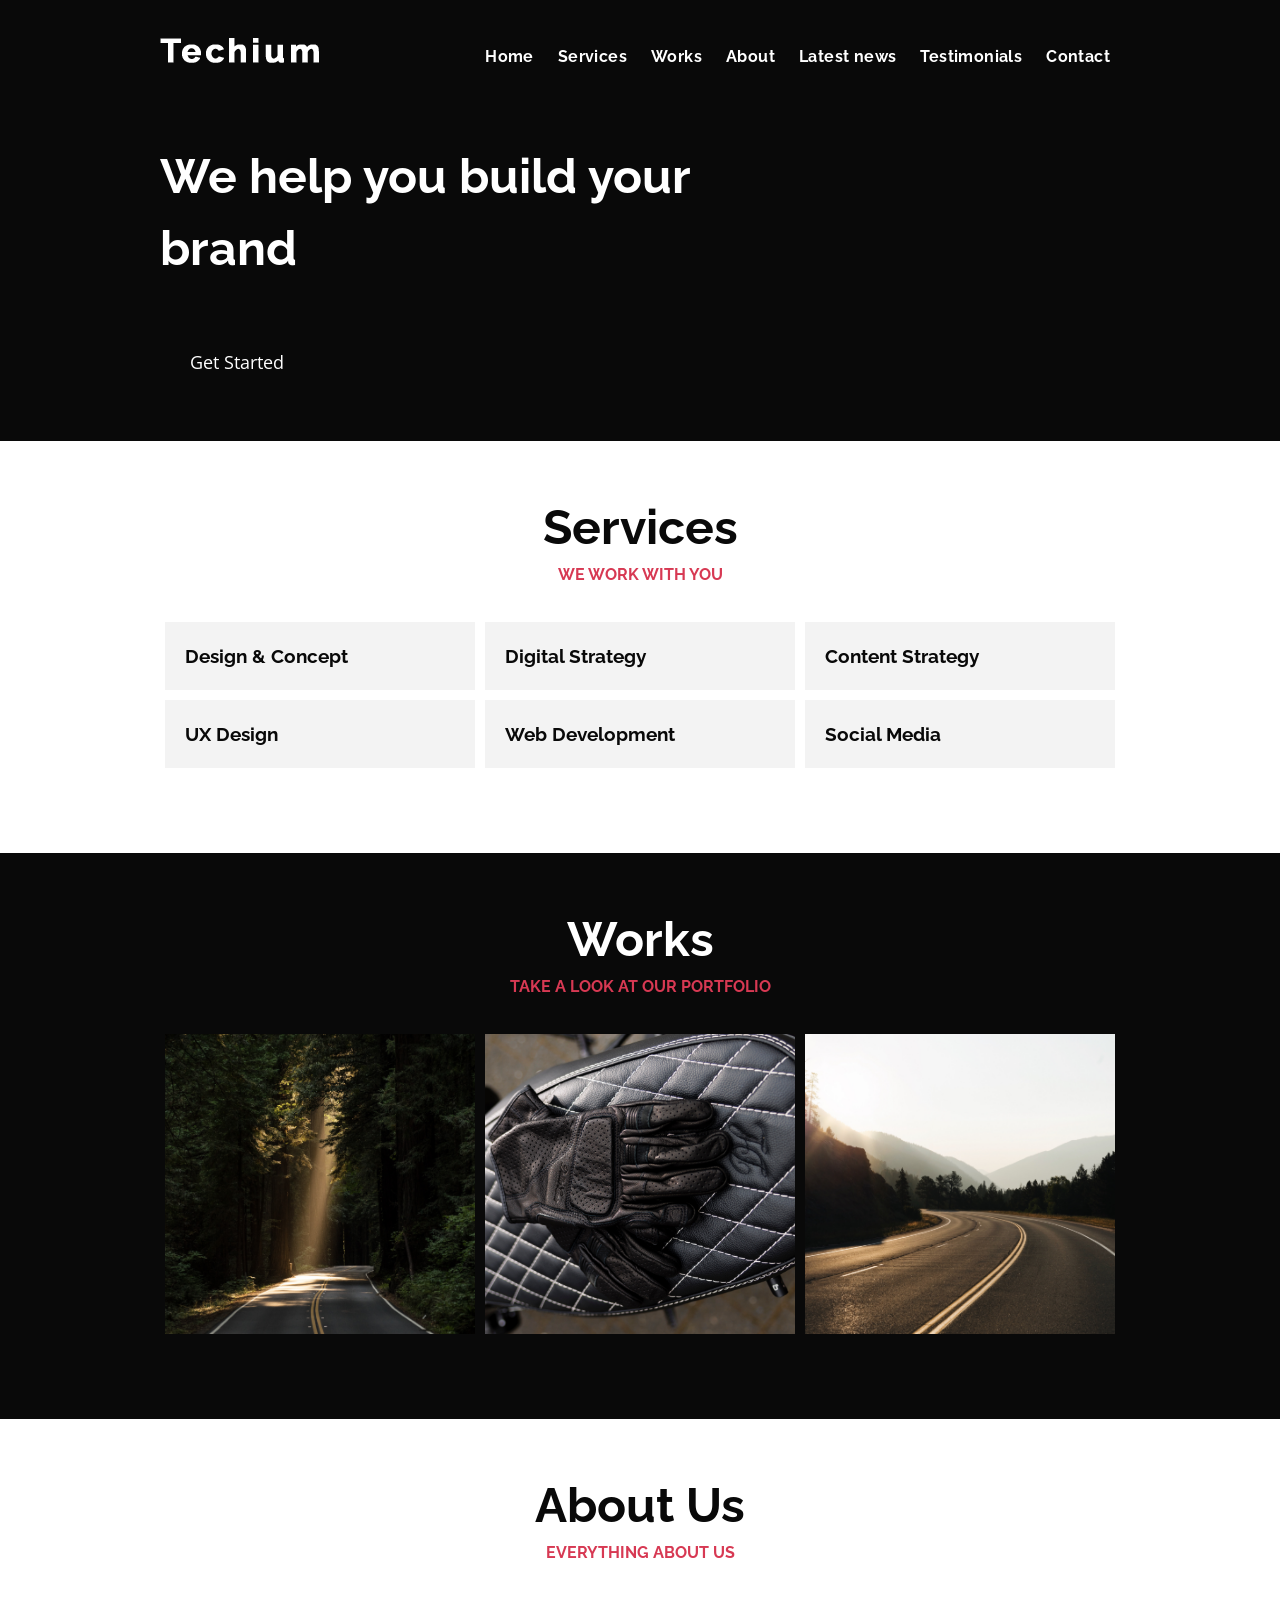
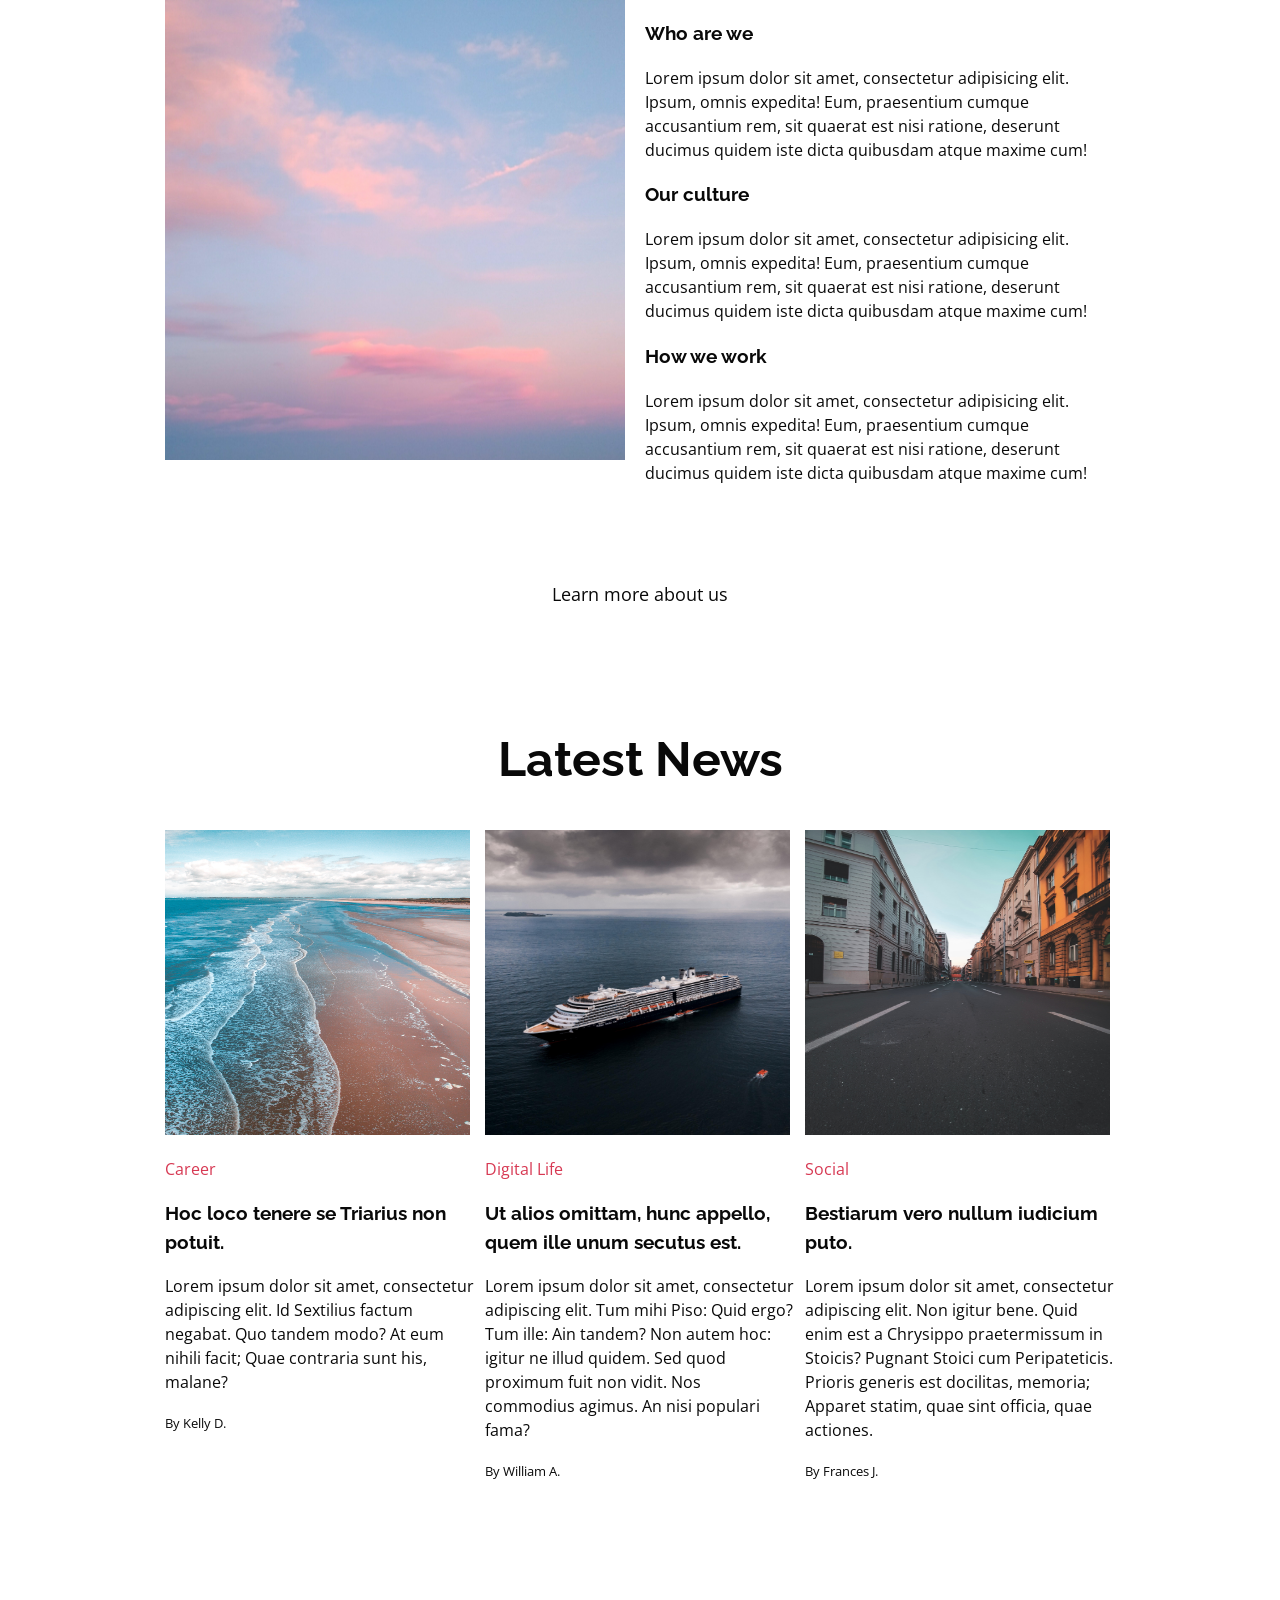
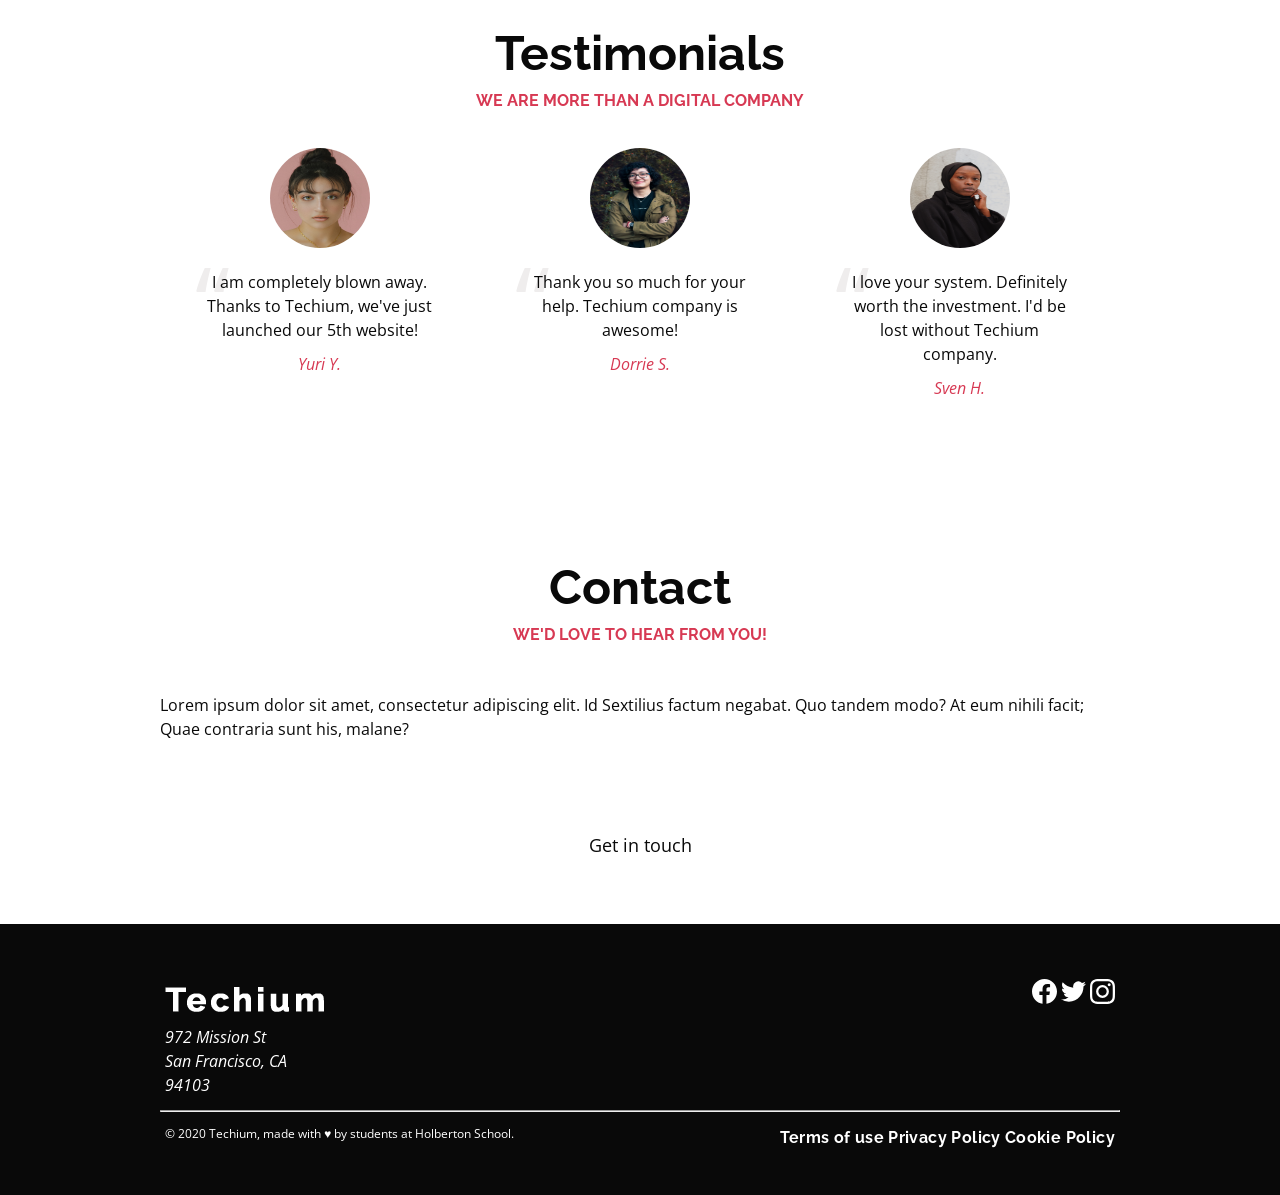
<file: CSS_advanced/index.html>
<!DOCTYPE html>
<html lang="en" dir="ltr">
  <head>
    <meta charset="utf-8" />
    <meta
      name="viewport"
      content="width=device-width, initial-scale=1, viewport-fit=cover"
    />
    <title>Homepage - Techium</title>
    <meta
      name="description"
      content="Description of the page less than 150 characters"
    />
    <link rel="icon" type="image/png" href="images/favicon.jpg" />
    <link
      href="https://fonts.googleapis.com/css?family=Open+Sans:400,700|Raleway:700&display=swap"
      rel="stylesheet"
    />
    <link rel="stylesheet" href="styles/32-style.css" />
  </head>
  <body>
    <!-- Header -->
    <header class="header" data-section-theme="dark">
      <div class="container">
        <div class="header-logo">
          <a href="#">
            <img
              src="images/logo-white.png"
              alt="Techium logo"
              width="160"
              height="40"
            />
          </a>
        </div>
        <nav class="navbar-menu">
          <ul class="nav">
            <li class="nav-item">
              <a href="#" class="nav-link">Home</a>
            </li>
            <li class="nav-item">
              <a href="#services" class="nav-link">Services</a>
            </li>
            <li class="nav-item">
              <a href="#works" class="nav-link">Works</a>
            </li>
            <li class="nav-item">
              <a href="#about" class="nav-link">About</a>
            </li>
            <li class="nav-item">
              <a href="#latest_news" class="nav-link">Latest news</a>
            </li>
            <li class="nav-item">
              <a href="#testimonials" class="nav-link">Testimonials</a>
            </li>
            <li class="nav-item">
              <a href="#contact" class="nav-link">Contact</a>
            </li>
          </ul>
        </nav>
      </div>
    </header>
    <!-- Main -->
    <main>
      <h1 class="visually-hidden">Homepage</h1>
      <!-- Hero section -->
      <section class="section-hero" data-section-theme="dark">
        <div class="container">
          <div class="section-body">
            <section class="section-inner">
              <h2 class="section-title">We help you build your brand</h2>
              <a href="#" class="button">Get Started</a>
            </section>
          </div>
        </div>
      </section>
      <!-- Services section -->
      <section id="services" class="section">
        <div class="container">
          <header class="section-header">
            <h2 class="section-title">Services</h2>
            <p class="section-tagline">We work with you</p>
          </header>
          <div class="section-body">
            <ul class="row">
              <li class="col-1-3">
                <div class="card-services">
                  <h3 class="card-title"><a href="#">Design & Concept</a></h3>
                </div>
              </li>
              <li class="col-1-3">
                <div class="card-services">
                  <h3 class="card-title"><a href="#">Digital Strategy</a></h3>
                </div>
              </li>
              <li class="col-1-3">
                <div class="card-services">
                  <h3 class="card-title"><a href="#">Content Strategy</a></h3>
                </div>
              </li>
            </ul>
            <ul class="row">
              <li class="col-1-3">
                <div class="card-services">
                  <h3 class="card-title"><a href="#">UX Design</a></h3>
                </div>
              </li>
              <li class="col-1-3">
                <div class="card-services">
                  <h3 class="card-title"><a href="#">Web Development</a></h3>
                </div>
              </li>
              <li class="col-1-3">
                <div class="card-services">
                  <h3 class="card-title"><a href="#">Social Media</a></h3>
                </div>
              </li>
            </ul>
          </div>
        </div>
      </section>
      <!-- Works section -->
      <section id="works" class="section" data-section-theme="dark">
        <div class="container">
          <header class="section-header">
            <h2 class="section-title">Works</h2>
            <p class="section-tagline">Take a look at our portfolio</p>
          </header>
          <div class="section-body">
            <ul class="row">
              <li class="col-1-3">
                <article class="card-work">
                  <div class="card-outer">
                    <div class="card-image">
                      <img src="images/pic-work-01.jpg" alt="" />
                    </div>
                    <div class="card-inner">
                      <h3 class="card-title">
                        <a href="#">Interior Design</a>
                      </h3>
                    </div>
                  </div>
                </article>
              </li>
              <li class="col-1-3">
                <article class="card-work">
                  <div class="card-outer">
                    <div class="card-image">
                      <img src="images/pic-work-02.jpg" alt="" />
                    </div>
                    <div class="card-inner">
                      <h3 class="card-title">
                        <a href="#">Web Development</a>
                      </h3>
                    </div>
                  </div>
                </article>
              </li>
              <li class="col-1-3">
                <article class="card-work">
                  <div class="card-outer">
                    <div class="card-image">
                      <img src="images/pic-work-03.jpg" alt="" />
                    </div>
                    <div class="card-inner">
                      <h3 class="card-title">
                        <a href="#">Personal Development</a>
                      </h3>
                    </div>
                  </div>
                </article>
              </li>
            </ul>
          </div>
        </div>
      </section>
      <!-- About Us section -->
      <section id="about" class="section">
        <div class="container">
          <header class="section-header">
            <h2 class="section-title">About Us</h2>
            <p class="section-tagline">Everything about us</p>
          </header>
          <div class="section-body">
            <div class="row">
              <div class="col-1-2">
                <img
                  src="images/pic-about-01.jpg"
                  alt=""
                  width="460"
                  height="460"
                />
              </div>
              <div class="col-1-2">
                <h3>Who are we</h3>
                <p>
                  Lorem ipsum dolor sit amet, consectetur adipisicing elit.
                  Ipsum, omnis expedita! Eum, praesentium cumque accusantium
                  rem, sit quaerat est nisi ratione, deserunt ducimus quidem
                  iste dicta quibusdam atque maxime cum!
                </p>
                <h3>Our culture</h3>
                <p>
                  Lorem ipsum dolor sit amet, consectetur adipisicing elit.
                  Ipsum, omnis expedita! Eum, praesentium cumque accusantium
                  rem, sit quaerat est nisi ratione, deserunt ducimus quidem
                  iste dicta quibusdam atque maxime cum!
                </p>
                <h3>How we work</h3>
                <p>
                  Lorem ipsum dolor sit amet, consectetur adipisicing elit.
                  Ipsum, omnis expedita! Eum, praesentium cumque accusantium
                  rem, sit quaerat est nisi ratione, deserunt ducimus quidem
                  iste dicta quibusdam atque maxime cum!
                </p>
              </div>
            </div>
          </div>
          <div class="section-footer">
            <a href="#" class="button">Learn more about us</a>
          </div>
        </div>
      </section>
      <!-- Latest news section -->
      <section id="latest_news" class="section">
        <div class="container">
          <header class="section-header">
            <h2 class="section-title">Latest News</h2>
          </header>
          <div class="section-body">
            <ul class="row">
              <li class="col-1-3">
                <article class="card-blog">
                  <div>
                    <img
                      src="images/pic-article-01.jpg"
                      alt=""
                      width="305"
                      height="305"
                    />
                  </div>
                  <p class="card-category">Career</p>
                  <h3>
                    <a href="#">Hoc loco tenere se Triarius non potuit.</a>
                  </h3>
                  <p>
                    Lorem ipsum dolor sit amet, consectetur adipiscing elit. Id
                    Sextilius factum negabat. Quo tandem modo? At eum nihili
                    facit; Quae contraria sunt his, malane?
                  </p>
                  <small>By Kelly D.</small>
                </article>
              </li>
              <li class="col-1-3">
                <article class="card-blog">
                  <div>
                    <img
                      src="images/pic-article-02.jpg"
                      alt=""
                      width="305"
                      height="305"
                    />
                  </div>
                  <p class="card-category">Digital Life</p>
                  <h3>
                    <a href="#"
                      >Ut alios omittam, hunc appello, quem ille unum secutus
                      est.</a
                    >
                  </h3>
                  <p>
                    Lorem ipsum dolor sit amet, consectetur adipiscing elit. Tum
                    mihi Piso: Quid ergo? Tum ille: Ain tandem? Non autem hoc:
                    igitur ne illud quidem. Sed quod proximum fuit non vidit.
                    Nos commodius agimus. An nisi populari fama?
                  </p>
                  <small>By William A.</small>
                </article>
              </li>
              <li class="col-1-3">
                <article class="card-blog">
                  <div>
                    <img
                      src="images/pic-article-03.jpg"
                      alt=""
                      width="305"
                      height="305"
                    />
                  </div>
                  <p class="card-category">Social</p>
                  <h3><a href="#">Bestiarum vero nullum iudicium puto.</a></h3>
                  <p>
                    Lorem ipsum dolor sit amet, consectetur adipiscing elit. Non
                    igitur bene. Quid enim est a Chrysippo praetermissum in
                    Stoicis? Pugnant Stoici cum Peripateticis. Prioris generis
                    est docilitas, memoria; Apparet statim, quae sint officia,
                    quae actiones.
                  </p>
                  <small>By Frances J.</small>
                </article>
              </li>
            </ul>
          </div>
        </div>
      </section>
      <!-- Testimonials section -->
      <section id="testimonials" class="section">
        <div class="container">
          <header class="section-header">
            <h2 class="section-title">Testimonials</h2>
            <p class="section-tagline">We are more than a digital company</p>
          </header>
          <div class="section-body">
            <ul class="row">
              <li class="col-1-3">
                <article class="card-testimonial">
                  <img
                    src="images/pic-person-01.jpg"
                    alt="Yuri Y. avatar"
                    width="100"
                    height="100"
                    class="card-avatar"
                  />
                  <blockquote class="card-quote">
                    <p>
                      I am completely blown away. Thanks to Techium, we've just
                      launched our 5th website!
                      <cite>Yuri Y.</cite>
                    </p>
                  </blockquote>
                </article>
              </li>
              <li class="col-1-3">
                <article class="card-testimonial">
                  <img
                    src="images/pic-person-02.jpg"
                    alt="Dorrie S. avatar"
                    width="100"
                    height="100"
                    class="card-avatar"
                  />
                  <blockquote class="card-quote">
                    <p>
                      Thank you so much for your help. Techium company is
                      awesome!
                      <cite>Dorrie S.</cite>
                    </p>
                  </blockquote>
                </article>
              </li>
              <li class="col-1-3">
                <article class="card-testimonial">
                  <img
                    src="images/pic-person-03.jpg"
                    alt="Sven H. avatar"
                    width="100"
                    height="100"
                    class="card-avatar"
                  />
                  <blockquote class="card-quote">
                    <p>
                      I love your system. Definitely worth the investment. I'd
                      be lost without Techium company.
                      <cite>Sven H.</cite>
                    </p>
                  </blockquote>
                </article>
              </li>
            </ul>
          </div>
        </div>
      </section>
      <!-- Contact section -->
      <section id="contact" class="section">
        <div class="container">
          <header class="section-header">
            <h2 class="section-title">Contact</h2>
            <p class="section-tagline">We'd love to hear from you!</p>
          </header>
          <div class="section-body">
            <p>
              Lorem ipsum dolor sit amet, consectetur adipiscing elit. Id
              Sextilius factum negabat. Quo tandem modo? At eum nihili facit;
              Quae contraria sunt his, malane?
            </p>
          </div>
          <div class="section-footer">
            <a href="#" class="button">Get in touch</a>
          </div>
        </div>
      </section>
    </main>
    <!-- Footer -->
    <footer class="footer" data-section-theme="dark">
      <div class="container">
        <div class="row">
          <div class="col-1-2">
            <img
              src="images/logo-white.png"
              alt="Techium logo"
              width="160"
              height="40"
            />
            <address class="footer-address">
              972 Mission St<br />
              San Francisco, CA<br />
              94103
            </address>
          </div>
          <div class="col-1-2">
            <ul class="social nav">
              <li class="social-item nav-item">
                <a
                  href="https://www.facebook.com/HolbertonSchool/"
                  class="social-link"
                >
                  <svg
                    viewbox="0 0 24 24"
                    xmlns="http://www.w3.org/2000/svg"
                    width="25"
                    height="25"
                  >
                    <title>Facebook icon</title>
                    <path
                      d="M23.998 12c0-6.628-5.372-12-11.999-12C5.372 0 0 5.372 0 12c0 5.988 4.388 10.952 10.124 11.852v-8.384H7.078v-3.469h3.046V9.356c0-3.008 1.792-4.669 4.532-4.669 1.313 0 2.686.234 2.686.234v2.953H15.83c-1.49 0-1.955.925-1.955 1.874V12h3.328l-.532 3.469h-2.796v8.384c5.736-.9 10.124-5.864 10.124-11.853z"
                    />
                  </svg>
                </a>
              </li>
              <li class="social-item nav-item">
                <a
                  href="https://twitter.com/holbertonschool"
                  class="social-link"
                >
                  <svg
                    viewbox="0 0 24 24"
                    xmlns="http://www.w3.org/2000/svg"
                    width="25"
                    height="25"
                  >
                    <title>Twitter icon</title>
                    <path
                      d="M23.954 4.569a10 10 0 0 1-2.825.775 4.958 4.958 0 0 0 2.163-2.723c-.951.555-2.005.959-3.127 1.184a4.92 4.92 0 0 0-8.384 4.482C7.691 8.094 4.066 6.13 1.64 3.161a4.822 4.822 0 0 0-.666 2.475c0 1.71.87 3.213 2.188 4.096a4.904 4.904 0 0 1-2.228-.616v.061a4.923 4.923 0 0 0 3.946 4.827 4.996 4.996 0 0 1-2.212.085 4.937 4.937 0 0 0 4.604 3.417 9.868 9.868 0 0 1-6.102 2.105c-.39 0-.779-.023-1.17-.067a13.995 13.995 0 0 0 7.557 2.209c9.054 0 13.999-7.496 13.999-13.986 0-.209 0-.42-.015-.63a9.936 9.936 0 0 0 2.46-2.548l-.047-.02z"
                    />
                  </svg>
                </a>
              </li>
              <li class="social-item nav-item">
                <a
                  href="https://www.instagram.com/holbertonschool/"
                  class="social-link"
                >
                  <svg
                    viewbox="0 0 24 24"
                    xmlns="http://www.w3.org/2000/svg"
                    width="25"
                    height="25"
                  >
                    <title>Instagram icon</title>
                    <path
                      d="M12 0C8.74 0 8.333.015 7.053.072 5.775.132 4.905.333 4.14.63c-.789.306-1.459.717-2.126 1.384S.935 3.35.63 4.14C.333 4.905.131 5.775.072 7.053.012 8.333 0 8.74 0 12s.015 3.667.072 4.947c.06 1.277.261 2.148.558 2.913a5.885 5.885 0 0 0 1.384 2.126A5.868 5.868 0 0 0 4.14 23.37c.766.296 1.636.499 2.913.558C8.333 23.988 8.74 24 12 24s3.667-.015 4.947-.072c1.277-.06 2.148-.262 2.913-.558a5.898 5.898 0 0 0 2.126-1.384 5.86 5.86 0 0 0 1.384-2.126c.296-.765.499-1.636.558-2.913.06-1.28.072-1.687.072-4.947s-.015-3.667-.072-4.947c-.06-1.277-.262-2.149-.558-2.913a5.89 5.89 0 0 0-1.384-2.126A5.847 5.847 0 0 0 19.86.63c-.765-.297-1.636-.499-2.913-.558C15.667.012 15.26 0 12 0zm0 2.16c3.203 0 3.585.016 4.85.071 1.17.055 1.805.249 2.227.415.562.217.96.477 1.382.896.419.42.679.819.896 1.381.164.422.36 1.057.413 2.227.057 1.266.07 1.646.07 4.85s-.015 3.585-.074 4.85c-.061 1.17-.256 1.805-.421 2.227a3.81 3.81 0 0 1-.899 1.382 3.744 3.744 0 0 1-1.38.896c-.42.164-1.065.36-2.235.413-1.274.057-1.649.07-4.859.07-3.211 0-3.586-.015-4.859-.074-1.171-.061-1.816-.256-2.236-.421a3.716 3.716 0 0 1-1.379-.899 3.644 3.644 0 0 1-.9-1.38c-.165-.42-.359-1.065-.42-2.235-.045-1.26-.061-1.649-.061-4.844 0-3.196.016-3.586.061-4.861.061-1.17.255-1.814.42-2.234.21-.57.479-.96.9-1.381.419-.419.81-.689 1.379-.898.42-.166 1.051-.361 2.221-.421 1.275-.045 1.65-.06 4.859-.06l.045.03zm0 3.678a6.162 6.162 0 1 0 0 12.324 6.162 6.162 0 1 0 0-12.324zM12 16c-2.21 0-4-1.79-4-4s1.79-4 4-4 4 1.79 4 4-1.79 4-4 4zm7.846-10.405a1.441 1.441 0 0 1-2.88 0 1.44 1.44 0 0 1 2.88 0z"
                    />
                  </svg>
                </a>
              </li>
            </ul>
          </div>
        </div>
        <hr />
        <div class="row">
          <div class="col-1-2">
            <p class="footer-copyright">
              © 2020 Techium, made with ♥ by students at Holberton School.
            </p>
          </div>
          <div class="col-1-2">
            <ul class="footer-nav nav">
              <li class="footer-nav-item nav-item">
                <a href="#" class="footer-nav-link">Terms of use</a>
              </li>
              <li class="footer-nav-item nav-item">
                <a href="#" class="footer-nav-link">Privacy Policy</a>
              </li>
              <li class="footer-nav-item nav-item">
                <a href="#" class="footer-nav-link">Cookie Policy</a>
              </li>
            </ul>
          </div>
        </div>
      </div>
    </footer>
  </body>
</html>
</file>
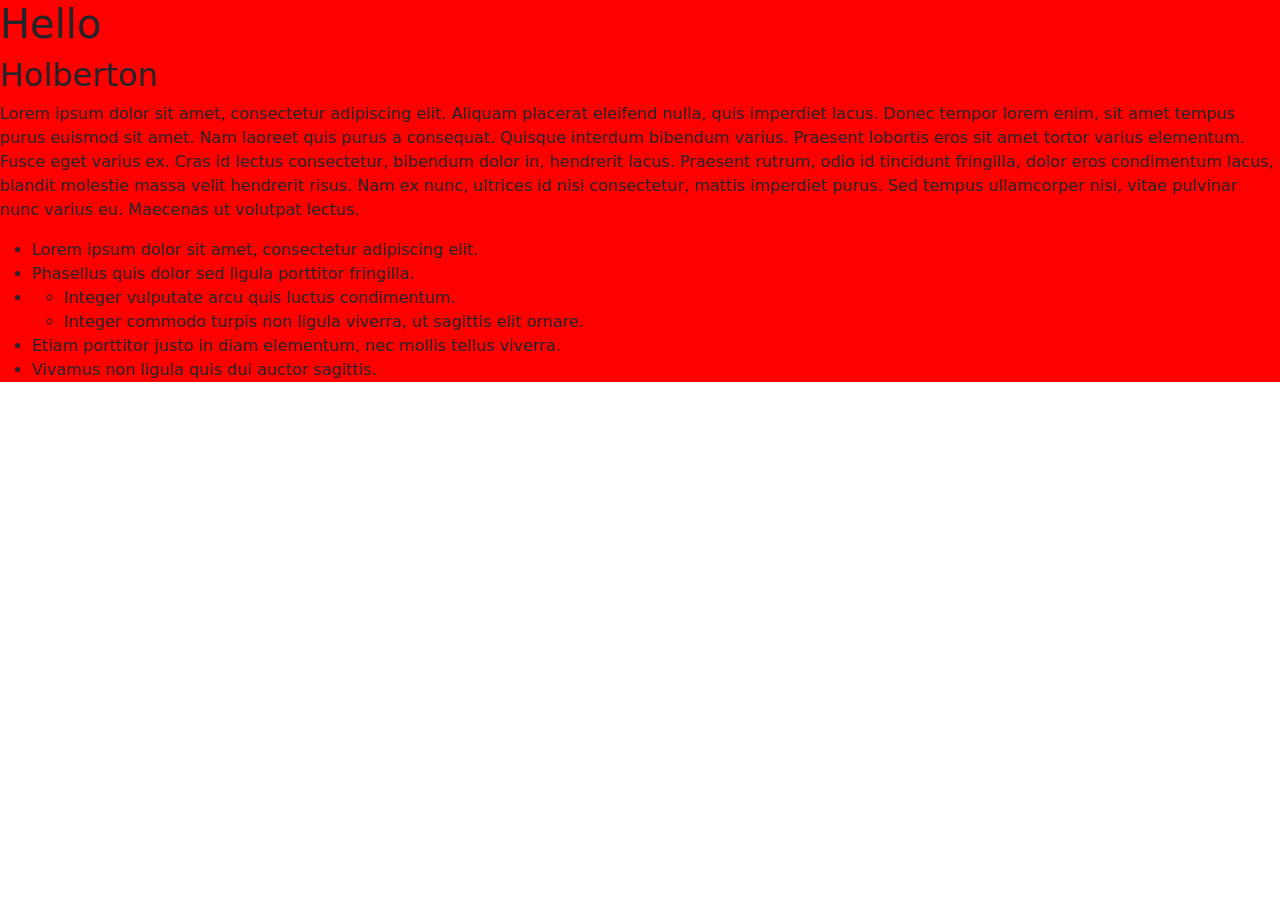
<file: Bootstrap/0-index.html>
<!DOCTYPE html>
<html lang="en" dir="ltr">
  <head>
    <meta charset="utf-8" />
    <meta
      name="viewport"
      content="width=device-width, initial-scale=1, viewport-fit=cover"
    />
    <link
      href="https://cdn.jsdelivr.net/npm/bootstrap@5.3.2/dist/css/bootstrap.min.css"
      rel="stylesheet"
      integrity="sha384-T3c6CoIi6uLrA9TneNEoa7RxnatzjcDSCmG1MXxSR1GAsXEV/Dwwykc2MPK8M2HN"
      crossorigin="anonymous"
    />

    <title>Holberton - Web Stack - Bootstrap</title>
    <meta
      name="description"
      content="Bootstrap is a free and open-source CSS framework"
    />

    <style>
      .my-container {
        background-color: #ff0000;
      }
    </style>
  </head>
  <body>
    <div class="my-container">
      <h1>Hello</h1>
      <h2>Holberton</h2>
      <p>
        Lorem ipsum dolor sit amet, consectetur adipiscing elit. Aliquam
        placerat eleifend nulla, quis imperdiet lacus. Donec tempor lorem enim,
        sit amet tempus purus euismod sit amet. Nam laoreet quis purus a
        consequat. Quisque interdum bibendum varius. Praesent lobortis eros sit
        amet tortor varius elementum. Fusce eget varius ex. Cras id lectus
        consectetur, bibendum dolor in, hendrerit lacus. Praesent rutrum, odio
        id tincidunt fringilla, dolor eros condimentum lacus, blandit molestie
        massa velit hendrerit risus. Nam ex nunc, ultrices id nisi consectetur,
        mattis imperdiet purus. Sed tempus ullamcorper nisi, vitae pulvinar nunc
        varius eu. Maecenas ut volutpat lectus.
      </p>
      <ul>
        <li>Lorem ipsum dolor sit amet, consectetur adipiscing elit.</li>
        <li>Phasellus quis dolor sed ligula porttitor fringilla.</li>
        <li>
          <ul>
            <li>Integer vulputate arcu quis luctus condimentum.</li>
            <li>
              Integer commodo turpis non ligula viverra, ut sagittis elit
              ornare.
            </li>
          </ul>
        </li>
        <li>
          Etiam porttitor justo in diam elementum, nec mollis tellus viverra.
        </li>
        <li>Vivamus non ligula quis dui auctor sagittis.</li>
      </ul>
    </div>
  </body>
</html>
</file>
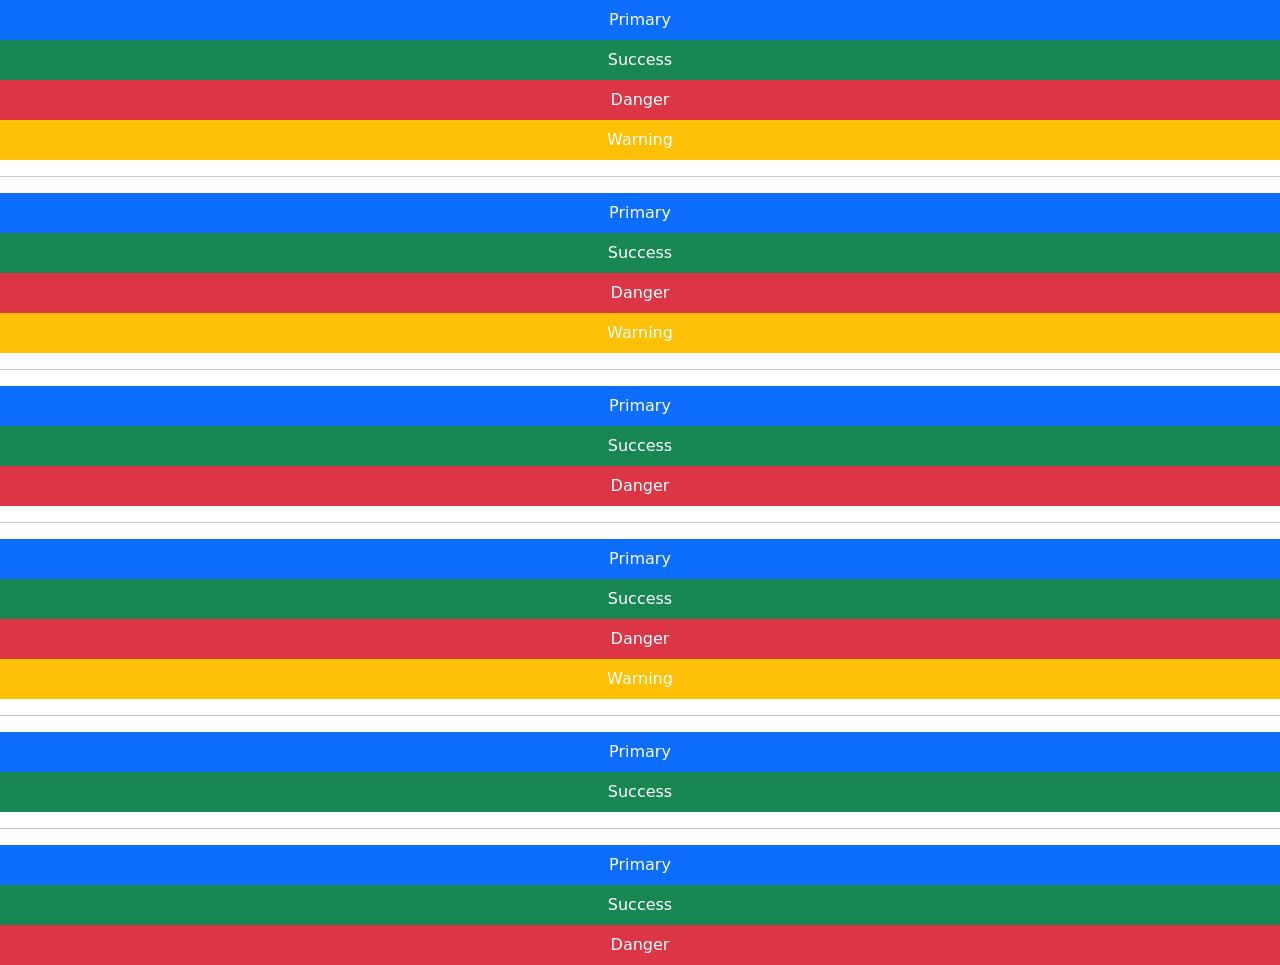
<file: Bootstrap/1-index.html>
<!DOCTYPE html>
<html lang="en" dir="ltr">
  <head>
    <meta charset="utf-8" />
    <meta
      name="viewport"
      content="width=device-width, initial-scale=1, viewport-fit=cover"
    />
    <title>Holberton - Web Stack - Bootstrap</title>
    <meta
      name="description"
      content="Bootstrap is a free and open-source CSS framework"
    />

    <link
      href="https://cdn.jsdelivr.net/npm/bootstrap@5.3.2/dist/css/bootstrap.min.css"
      rel="stylesheet"
      integrity="sha384-T3c6CoIi6uLrA9TneNEoa7RxnatzjcDSCmG1MXxSR1GAsXEV/Dwwykc2MPK8M2HN"
      crossorigin="anonymous"
    />
  </head>
  <body>
    <div class="text-center text-white">
      <div class="p-2 bg-primary">Primary</div>
      <div class="p-2 bg-success">Success</div>
      <div class="p-2 bg-danger">Danger</div>
      <div class="p-2 bg-warning">Warning</div>
    </div>

    <hr />

    <div class="text-center text-white">
      <div class="p-2 bg-primary">Primary</div>
      <div class="p-2 bg-success">Success</div>
      <div class="p-2 bg-danger">Danger</div>
      <div class="p-2 bg-warning">Warning</div>
    </div>

    <hr />

    <div class="text-center text-white">
      <div class="p-2 bg-primary">Primary</div>
      <div class="p-2 bg-success">Success</div>
      <div class="p-2 bg-danger">Danger</div>
    </div>

    <hr />

    <div class="text-center text-white">
      <div class="p-2 bg-primary">Primary</div>
      <div class="p-2 bg-success">Success</div>
      <div class="p-2 bg-danger">Danger</div>
      <div class="p-2 bg-warning">Warning</div>
    </div>

    <hr />

    <div class="text-center text-white">
      <div class="p-2 bg-primary">Primary</div>
      <div class="p-2 bg-success">Success</div>
    </div>

    <hr />

    <div class="text-center text-white">
      <div class="p-2 bg-primary">Primary</div>
      <div class="p-2 bg-success">Success</div>
      <div class="p-2 bg-danger">Danger</div>
    </div>
  </body>
</html>
</file>
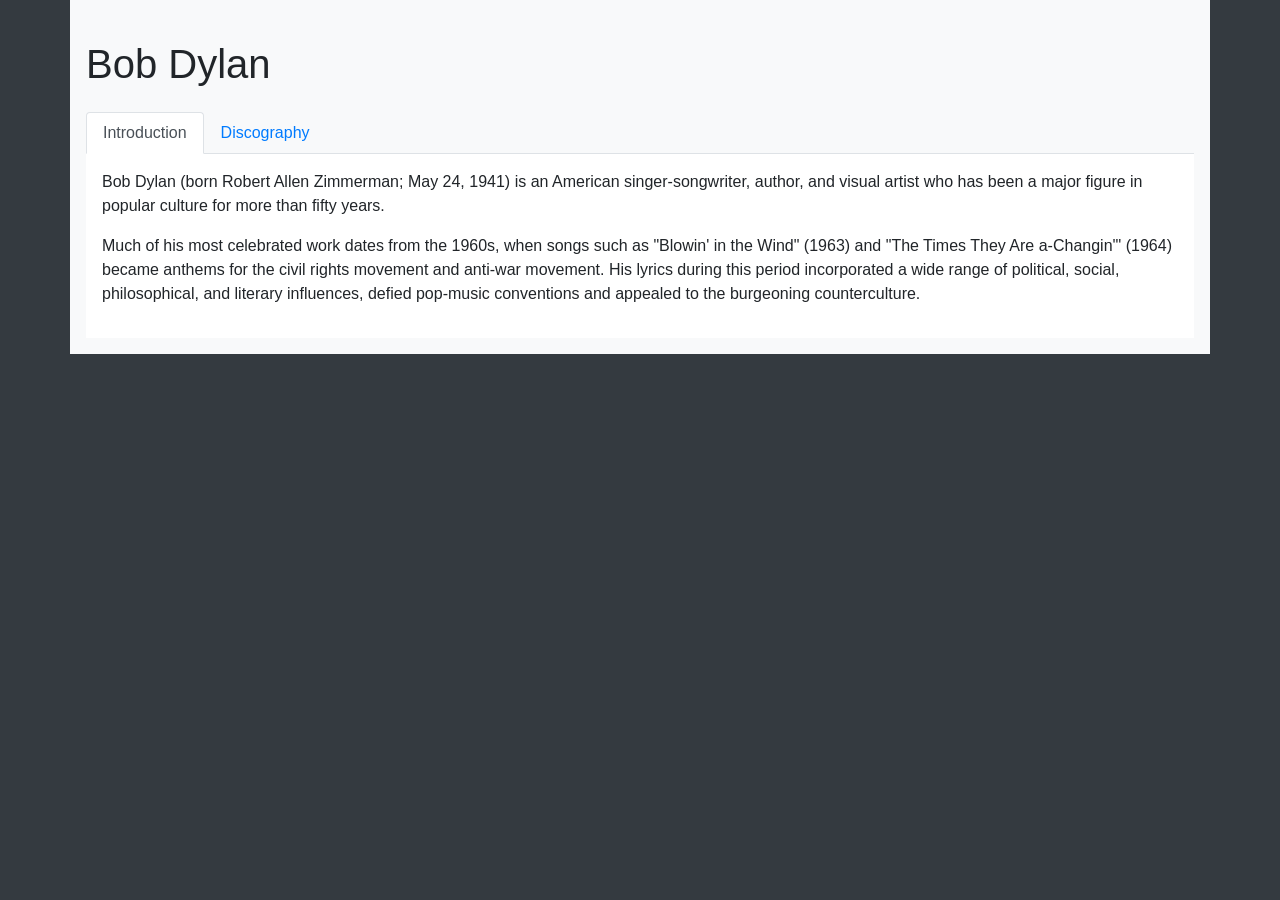
<file: Bootstrap/4-index.html>
<!DOCTYPE html>
<html lang="en" dir="ltr">
    <head>
        <meta charset="utf-8">
        <meta name="viewport" content="width=device-width, initial-scale=1, viewport-fit=cover">
        <title>Holberton - Web Stack - Bootstrap</title>
        <meta name="description" content="Bootstrap is a free and open-source CSS framework">

        <link rel="stylesheet" href="https://stackpath.bootstrapcdn.com/bootstrap/4.4.1/css/bootstrap.min.css" integrity="sha384-Vkoo8x4CGsO3+Hhxv8T/Q5PaXtkKtu6ug5TOeNV6gBiFeWPGFN9MuhOf23Q9Ifjh" crossorigin="anonymous">

        <script src="https://code.jquery.com/jquery-3.4.1.min.js" integrity="sha256-CSXorXvZcTkaix6Yvo6HppcZGetbYMGWSFlBw8HfCJo=" crossorigin="anonymous"></script>
        <script src="https://stackpath.bootstrapcdn.com/bootstrap/4.4.1/js/bootstrap.min.js" integrity="sha384-wfSDF2E50Y2D1uUdj0O3uMBJnjuUD4Ih7YwaYd1iqfktj0Uod8GCExl3Og8ifwB6" crossorigin="anonymous"></script>
    </head>
    <body class="bg-dark">
        <div class="container bg-light p-3">
            <h1 class="my-4">Bob Dylan</h1>

            <ul class="nav nav-tabs" role="tablist">
                <li class="nav-item">
                    <a class="nav-link active" data-toggle="tab" href="#intro" role="tab">Introduction</a>
                </li>
                <li class="nav-item">
                    <a class="nav-link" data-toggle="tab" href="#discography" role="tab">Discography</a>
                </li>
            </ul>

            <div class="tab-content bg-white p-3">

                <div class="tab-pane fade show active" id="intro" role="tabpanel">
                    <p>
                        Bob Dylan (born Robert Allen Zimmerman; May 24, 1941) is an American singer-songwriter, author, and visual artist who has been a major figure in popular culture for more than fifty years. 
                    </p>
                    <p>
                        Much of his most celebrated work dates from the 1960s, when songs such as "Blowin' in the Wind" (1963) and "The Times They Are a-Changin'" (1964) became anthems for the civil rights movement and anti-war movement. 
                        His lyrics during this period incorporated a wide range of political, social, philosophical, and literary influences, defied pop-music conventions and appealed to the burgeoning counterculture.
                    </p>
                </div>

                <div class="tab-pane fade" id="discography" role="tabpanel">
                    <ul class="list-group">
                        <li class="list-group-item">
                            <a data-toggle="collapse" href="#album1" role="button">Bob Dylan <em>(1962)</em></a>
                            <div class="collapse" id="album1">
                                <p>
                                    Bob Dylan is the debut studio album by American singer-songwriter Bob Dylan, released on March 19, 1962 by Columbia Records. Produced by Columbia's legendary talent scout John H. Hammond, who signed Dylan to the label, the album features folk standards, plus two original compositions, "Talkin' New York" and "Song to Woody".
                                </p>
                            </div>
                        </li>

                        <li class="list-group-item">
                            <a data-toggle="collapse" href="#album2" role="button">The Freewheelin' Bob Dylan <em>(1963)</em></a>
                            <div class="collapse" id="album2">
                                <p>
                                    The Freewheelin' Bob Dylan is the second studio album by American singer-songwriter Bob Dylan, released on May 27, 1963 by Columbia Records. Whereas his self-titled debut album Bob Dylan had contained only two original songs, Freewheelin' represented the beginning of Dylan's writing contemporary words to traditional melodies. Eleven of the thirteen songs on the album are Dylan's original compositions. The album opens with "Blowin' in the Wind", which became an anthem of the 1960s, and an international hit for folk trio Peter, Paul & Mary soon after the release of Freewheelin'. The album featured several other songs which came to be regarded as among Dylan's best compositions and classics of the 1960s folk scene: "Girl from the North Country", "Masters of War", "A Hard Rain's a-Gonna Fall" and "Don't Think Twice, It's All Right".
                                </p>
                            </div>
                        </li>

                        <li class="list-group-item">
                            <a data-toggle="collapse" href="#album3" role="button">The Times They Are a-Changin' <em>(1964)</em></a>
                            <div class="collapse" id="album3">
                                <p>
                                    The Times They Are a-Changin' is the third studio album by American singer-songwriter Bob Dylan, released on January 13, 1964 by Columbia Records. Whereas his previous albums Bob Dylan and The Freewheelin' Bob Dylan consisted of original material among cover songs, Dylan's third album was the first to feature only original compositions. The album consists mostly of stark, sparsely arranged ballads concerning issues such as racism, poverty, and social change. The title track is one of Dylan's most famous; many feel that it captures the spirit of social and political upheaval that characterized the 1960s.
                                </p>
                            </div>
                        </li>

                        <li class="list-group-item">
                            <a data-toggle="collapse" href="#album4" role="button">Another Side of Bob Dylan <em>(1964)</em></a>
                            <div class="collapse" id="album4">
                                <p>
                                    Another Side of Bob Dylan is the fourth studio album by American singer and songwriter Bob Dylan, released on August 8, 1964 by Columbia Records.
                                </p>
                            </div>
                        </li>
                    </ul>
                </div>
            </div>
        </div>
    </body>
</html>
</file>
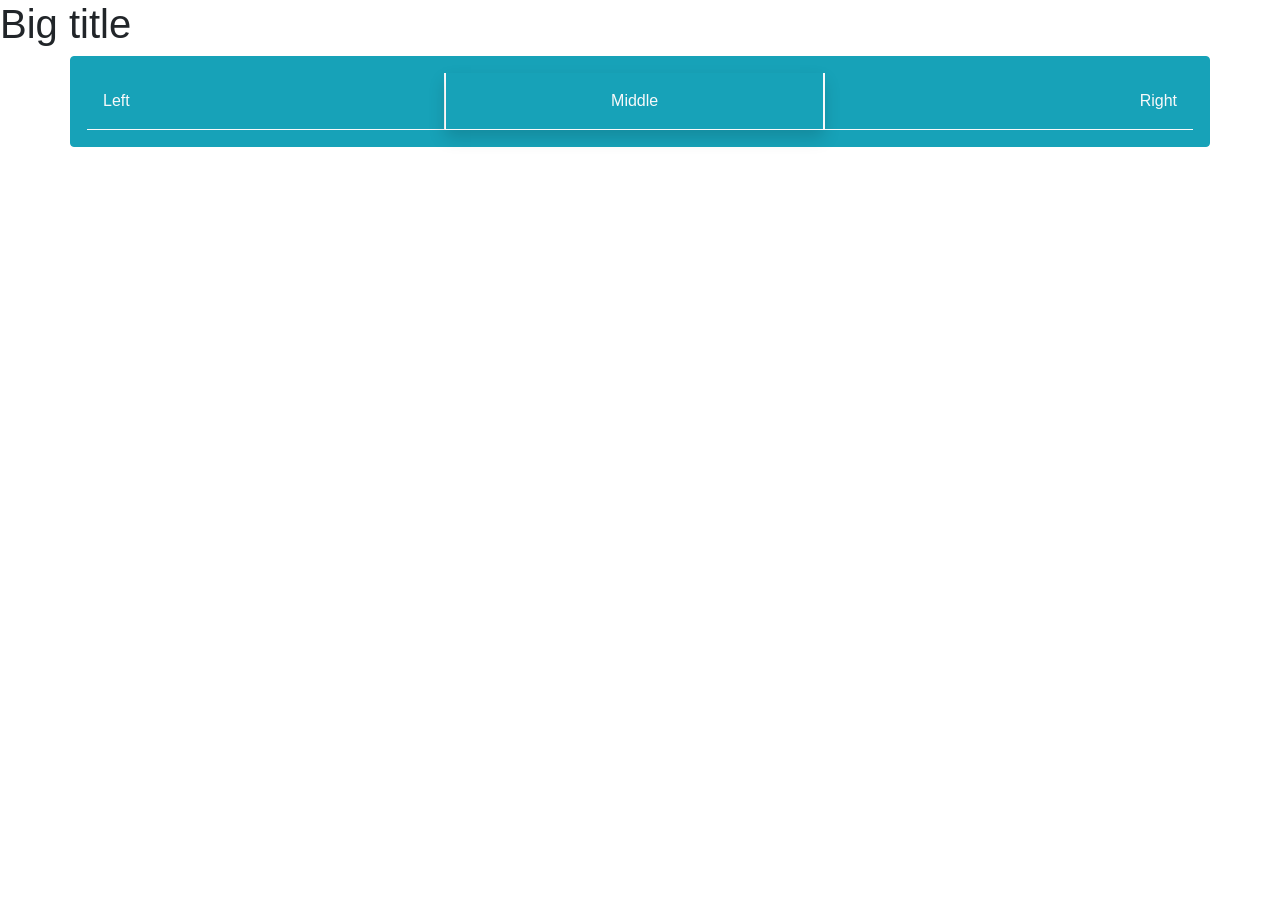
<file: Bootstrap/5-index.html>
<!DOCTYPE html>
<html lang="en" dir="ltr">
    <head>
        <meta charset="utf-8">
        <meta name="viewport" content="width=device-width, initial-scale=1, viewport-fit=cover">
        <title>Holberton - Web Stack - Bootstrap</title>
        <meta name="description" content="Bootstrap is a free and open-source CSS framework">

        <link rel="stylesheet" href="https://stackpath.bootstrapcdn.com/bootstrap/4.4.1/css/bootstrap.min.css" integrity="sha384-Vkoo8x4CGsO3+Hhxv8T/Q5PaXtkKtu6ug5TOeNV6gBiFeWPGFN9MuhOf23Q9Ifjh" crossorigin="anonymous">
    </head>
    <body>
        <h1 class="d-md-none">Small title</h1>
        
        <h1 class="d-none d-md-block">Big title</h1>

        <div class="container-md w-100 bg-info p-3 border border-info rounded d-flex">
            
            <div class="flex-fill text-left text-light border-bottom border-right border-light p-3">Left</div>
            
            <div class="flex-fill text-center text-light border-bottom border-left border-right border-light p-3 shadow d-none d-md-block">Middle</div>
            
            <div class="flex-fill text-right text-light border-bottom border-left border-light p-3">Right</div>
        </div>

    </body>
</html>
</file>
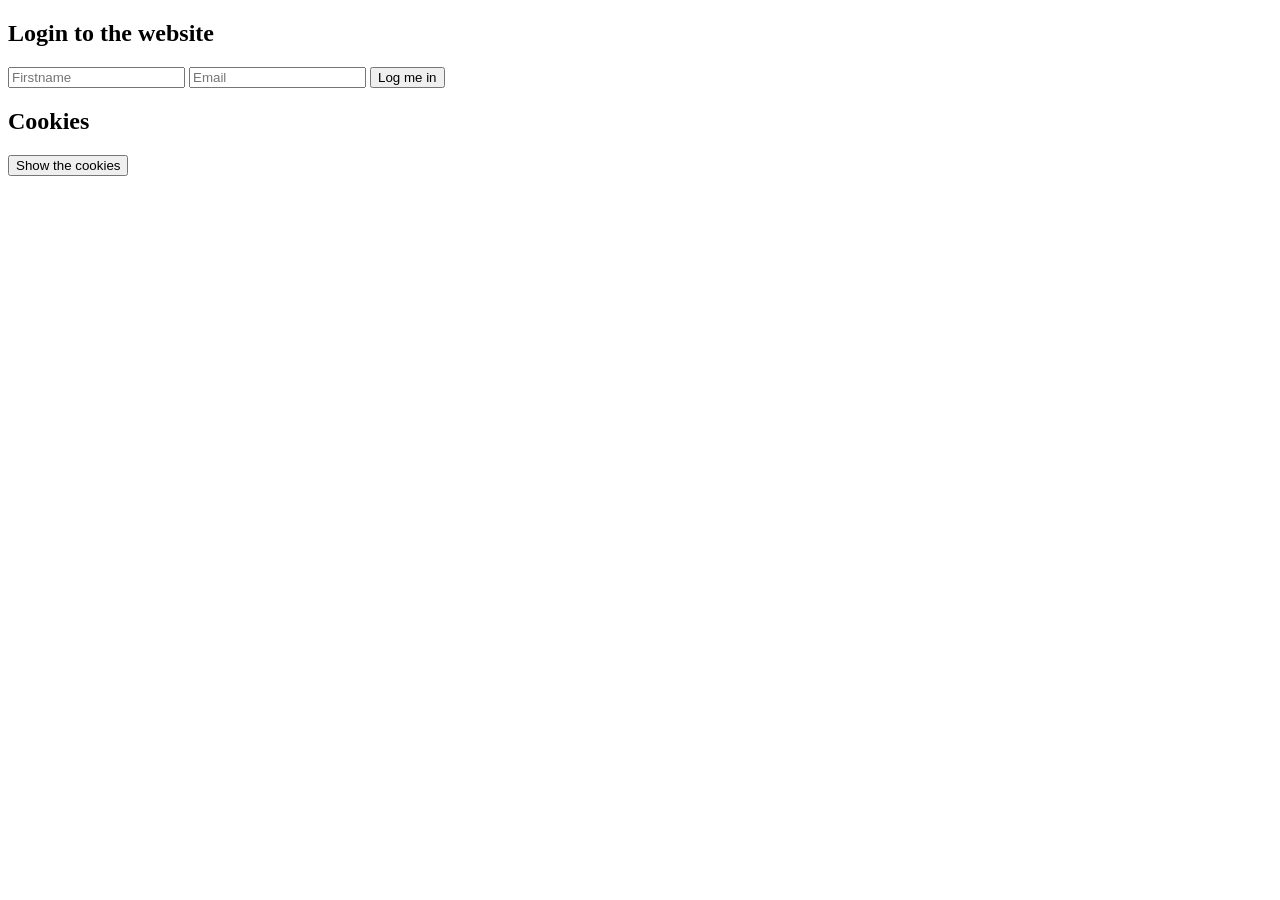
<file: Cookies_local_storage/0-index.html>
<!DOCTYPE html>
<html lang="en">
  <head>
    <meta charset="UTF-8" />
    <meta name="viewport" content="width=device-width, initial-scale=1.0" />
    <title>0-index</title>
  </head>
  <body>
    <div>
      <h2>Login to the website</h2>
      <input type="text" id="firstname" placeholder="Firstname" />
      <input type="text" id="email" placeholder="Email" />
      <button onclick="setCookies()">Log me in</button>
      <h2>Cookies</h2>
      <button onclick="showCookies()">Show the cookies</button>
    </div>
    <script>
      function setCookies() {
        const firstname = document.getElementById("firstname").value;
        const email = document.getElementById("email").value;
        if (firstname) document.cookie = `firstname=${firstname}`;
        if (email) document.cookie = `email=${email}`;
      }

      function showCookies() {
        const $p = document.createElement("P");
        $p.innerHTML = `Cookies: ${document.cookie}`;
        const $body = document.querySelector("body");
        $body.append($p);
      }
    </script>
  </body>
</html>
</file>
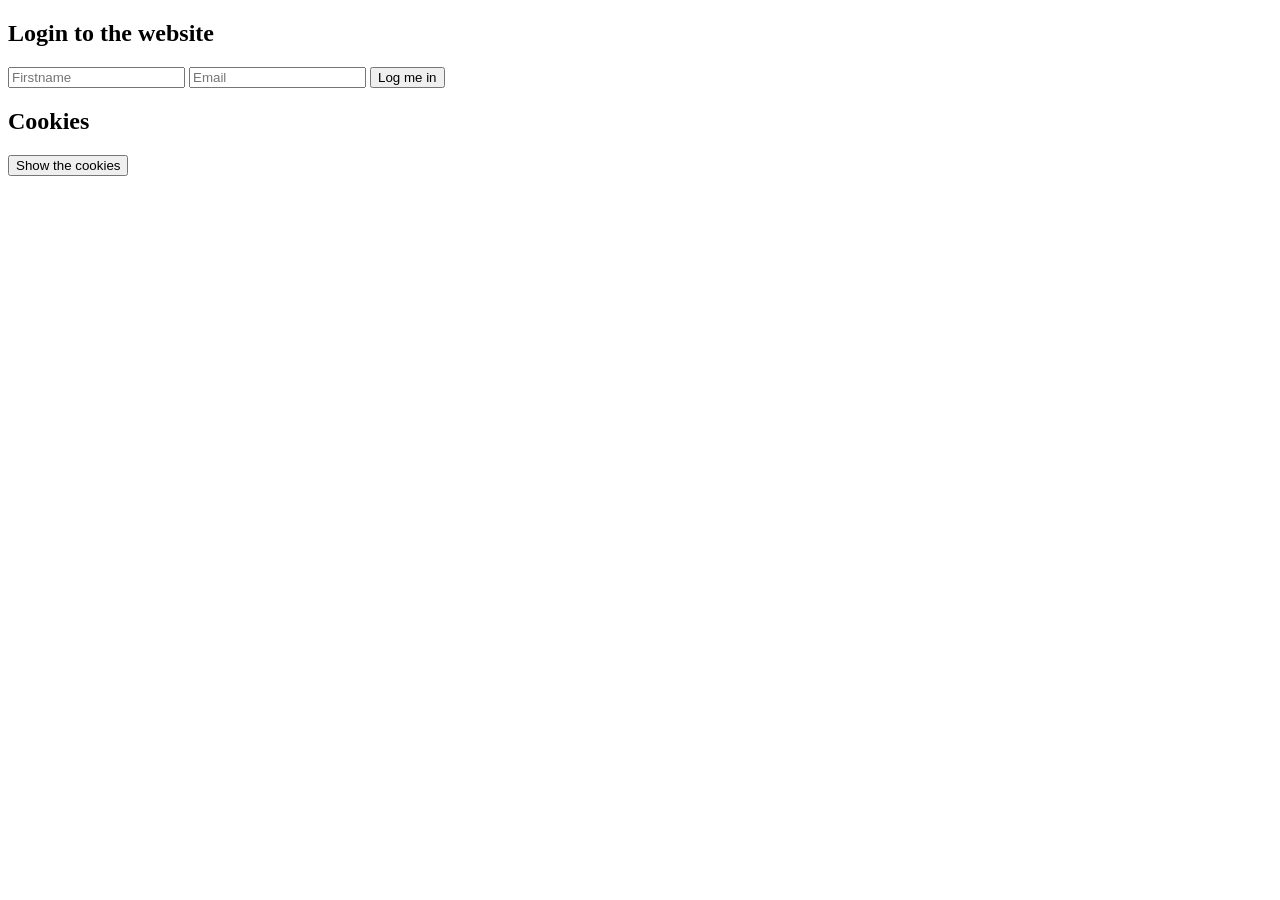
<file: Cookies_local_storage/1-index.html>
<!DOCTYPE html>
<html lang="en">
  <head>
    <meta charset="UTF-8" />
    <meta name="viewport" content="width=device-width, initial-scale=1.0" />
    <title>1-index</title>
  </head>
  <body>
    <div>
      <h2>Login to the website</h2>
      <input type="text" id="firstname" placeholder="Firstname" />
      <input type="text" id="email" placeholder="Email" />
      <button onclick="setCookies()">Log me in</button>
      <h2>Cookies</h2>
      <button onclick="showCookies()">Show the cookies</button>
    </div>
    <script>
      function setCookies() {
        const firstname = document.getElementById("firstname").value;
        const email = document.getElementById("email").value;
        const date = new Date();
        date.setDate(date.getDate() + 10);
        const expires = "expires=" + date.toUTCString();
        if (firstname) {
          document.cookie = `firstname=${firstname}; ${expires}; path=/`;
        }
        if (email) {
          document.cookie = `email=${email}; ${expires}; path=/`;
        }
      }

      function showCookies() {
        const $p = document.createElement("P");
        $p.innerHTML = `Cookies: ${document.cookie}`;
        const $body = document.querySelector("body");
        $body.append($p);
      }
    </script>
  </body>
</html>
</file>
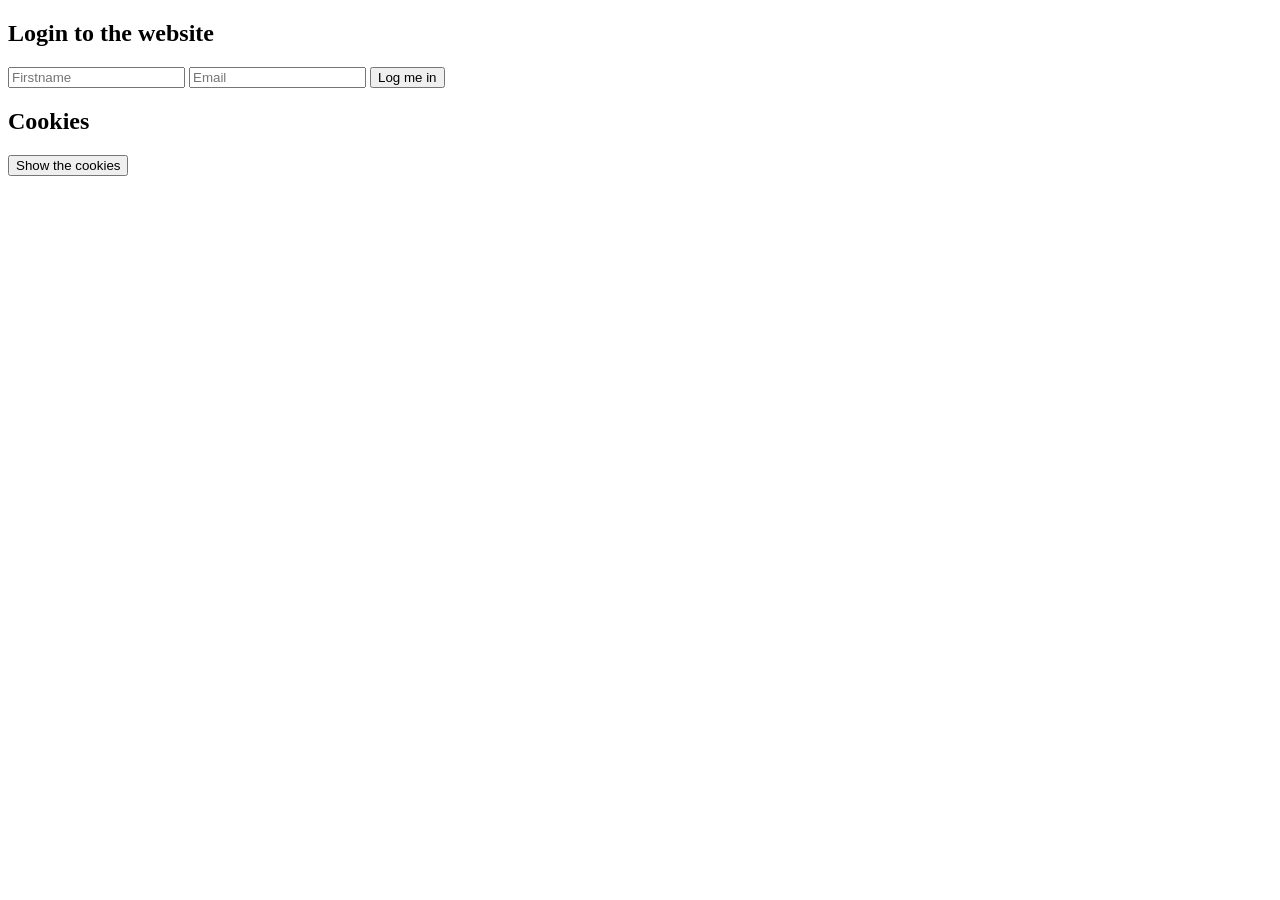
<file: Cookies_local_storage/2-index.html>
<!DOCTYPE html>
<html lang="en">
  <head>
    <meta charset="UTF-8" />
    <meta name="viewport" content="width=device-width, initial-scale=1.0" />
    <title>2-index</title>
  </head>
  <body>
    <div>
      <h2>Login to the website</h2>
      <input type="text" id="firstname" placeholder="Firstname" />
      <input type="text" id="email" placeholder="Email" />
      <button onclick="setCookies()">Log me in</button>
      <h2>Cookies</h2>
      <button onclick="showCookies()">Show the cookies</button>
    </div>
    <script>
      function setCookies() {
        const firstname = document.getElementById("firstname").value;
        const email = document.getElementById("email").value;
        const date = new Date();
        date.setDate(date.getDate() + 10);
        const expires = "expires=" + date.toUTCString();
        if (firstname) {
          document.cookie = `firstname=${firstname}; ${expires}; path=/`;
        }
        if (email) {
          document.cookie = `email=${email}; ${expires}; path=/`;
        }
      }

      function showCookies() {
        const $p = document.createElement("P");
        const EMAIL = getCookie("email");
        const FIRSTNAME = getCookie("firstname");
        $p.innerHTML = `Email: ${EMAIL} - Firstname: ${FIRSTNAME}`;
        const $body = document.querySelector("body");
        $body.append($p);
      }

      function getCookie(name) {
        const decodedCookie = decodeURIComponent(document.cookie);
        const list = decodedCookie.split(";");
        for (let i of list) {
          let cookie = i.split("=");
          if (name === cookie[0].trim()) return cookie[1].trim();
        }
        return "";
      }
    </script>
  </body>
</html>
</file>
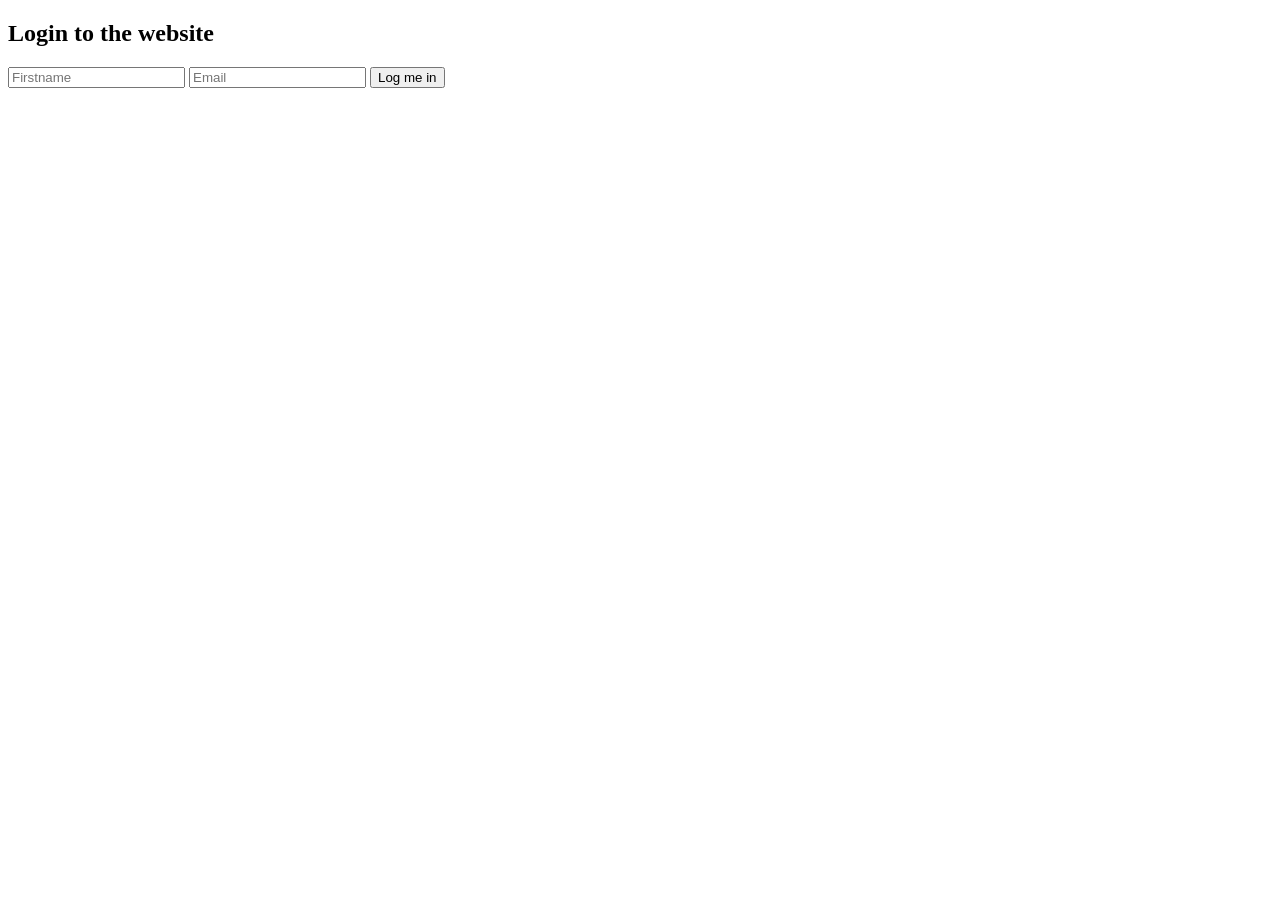
<file: Cookies_local_storage/3-index.html>
<!DOCTYPE html>
<html lang="en">
  <head>
    <meta charset="UTF-8" />
    <meta name="viewport" content="width=device-width, initial-scale=1.0" />
    <title>3-index</title>
  </head>
  <body>
    <div id="loginForm">
      <h2>Login to the website</h2>
      <input type="text" id="firstname" placeholder="Firstname" />
      <input type="text" id="email" placeholder="Email" />
      <button onclick="setCookies()">Log me in</button>
    </div>
    <script>
      function setCookies() {
        const firstname = document.getElementById("firstname").value;
        const email = document.getElementById("email").value;
        if (firstname && email) {
          const date = new Date();
          date.setDate(date.getDate() + 10);
          const expires = "expires=" + date.toUTCString();
          document.cookie = `firstname=${firstname}; ${expires}; path=/`;
          document.cookie = `email=${email}; ${expires}; path=/`;
        }
        showWelcomeMessageOrForm();
      }

      function showCookies() {
        const $p = document.createElement("P");
        const EMAIL = getCookie("email");
        const FIRSTNAME = getCookie("firstname");
        $p.innerHTML = `Email: ${EMAIL} - Firstname: ${FIRSTNAME}`;
        const $body = document.querySelector("body");
        $body.append($p);
      }

      function getCookie(name) {
        const decodedCookie = decodeURIComponent(document.cookie);
        const list = decodedCookie.split(";");
        for (let i of list) {
          let cookie = i.split("=");
          if (name === cookie[0].trim()) return cookie[1].trim();
        }
        return "";
      }

      function showForm() {
        const $welcome = document.getElementById("welcome");
        if ($welcome) $welcome.remove();

        const $loginForm = document.getElementById("loginForm");
        $loginForm.style.display = "initial";
      }
      function hideForm() {
        const $loginForm = document.getElementById("loginForm");
        $loginForm.style.display = "none";
      }

      function deleteCookiesAndShowForm() {
        showForm();
        const date = new Date();
        date.setDate(date.getDate() - 10);
        const expires = "expires=" + date.toUTCString();
        document.cookie = `firstname=; ${expires}; path=/`;
        document.cookie = `email=; ${expires}; path=/`;
      }

      function showWelcomeMessageOrForm() {
        if (getCookie("email") && getCookie("firstname")) {
          hideForm();

          const $body = document.querySelector("body");
          const $div = document.createElement("div");
          $div.setAttribute("id", "welcome");

          const $h1 = document.createElement("h1");
          const FIRSTNAME = getCookie("firstname");
          $h1.innerHTML = `Welcome: ${FIRSTNAME}`;
          $h1.style.display = "inline-block";

          const $a = document.createElement("a");
          $a.innerHTML = "(logout)";
          $a.style.cssText =
            "font-weight: normal; font-style: italic; margin-left: 10px;";

          $a.addEventListener("click", deleteCookiesAndShowForm);

          $div.append($h1);
          $h1.append($a);

          $body.append($div);
        } else {
          showForm();
        }
      }

      showWelcomeMessageOrForm();
    </script>
  </body>
</html>
</file>
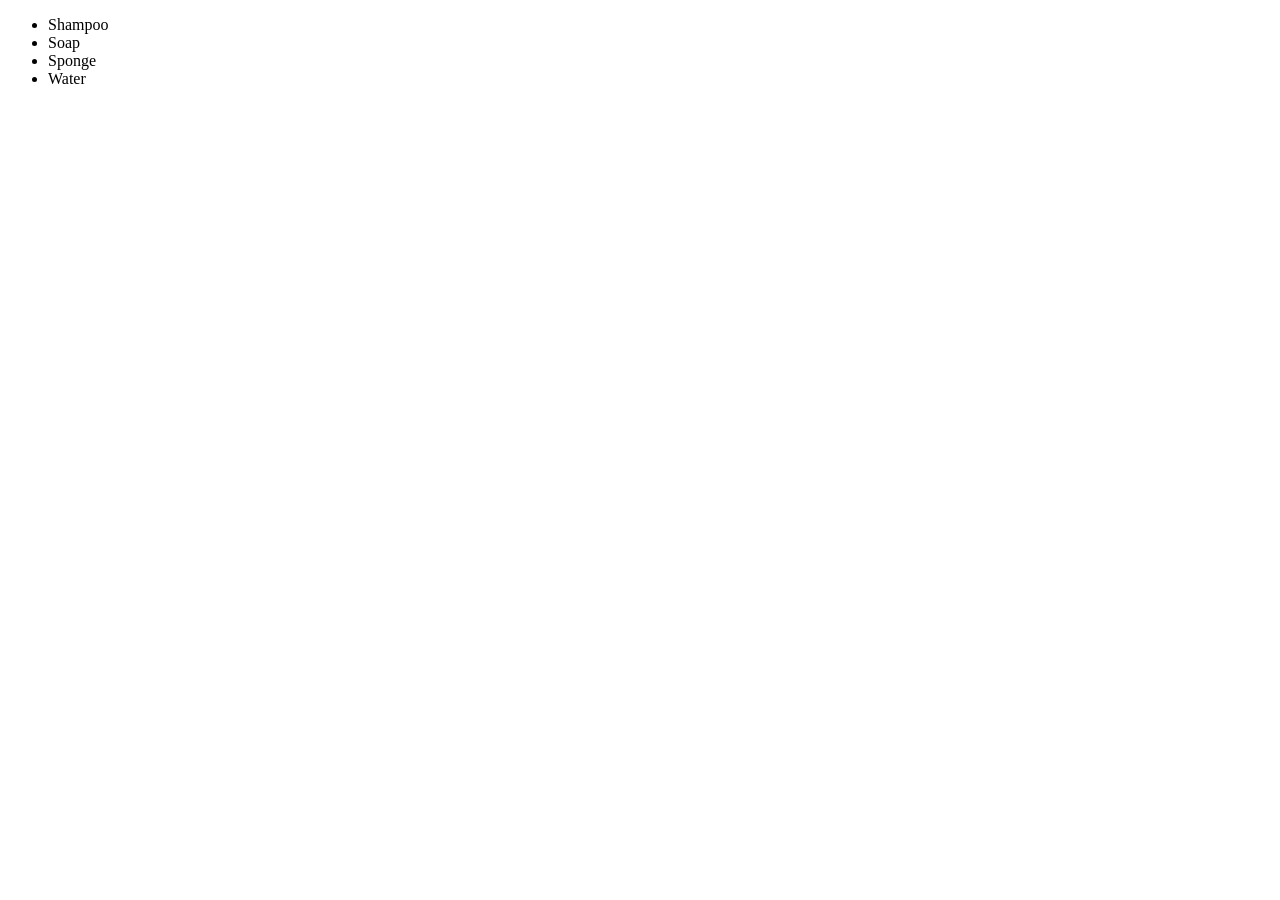
<file: Cookies_local_storage/5-index.html>
<!DOCTYPE html>
<html lang="en">
  <head>
    <meta charset="UTF-8" />
    <meta name="viewport" content="width=device-width, initial-scale=1.0" />
    <title>5-index</title>
  </head>
  <body>
    <script>
      let availableItems = ["Shampoo", "Soap", "Sponge", "Water"];

      function addItemToCart(item) {
        localStorage.setItem(item, true);
      }

      function createStore() {
        const $ul = document.createElement("ul");
        const $body = document.getElementsByTagName("body")[0];

        for (let i of availableItems) {
          let $li = document.createElement("li");
          $li.innerHTML = i;
          $li.addEventListener("click", function () {
            addItemToCart(i);
          });
          $ul.append($li);
        }
        $body.append($ul);
      }

      function displayCart() {
        if (localStorage.length) {
          const $p = document.createElement("p");
          const $body = document.getElementsByTagName("body")[0];
          $p.innerHTML = `You previously had ${localStorage.length} items in your cart`;
          $body.append($p);
        }
      }

      if (typeof Storage !== "undefined") {
        createStore();
        displayCart();
      } else {
        alert(
          "Sorry, your browser does not support Web storage. Try again with a better one"
        );
      }
    </script>
  </body>
</html>
</file>
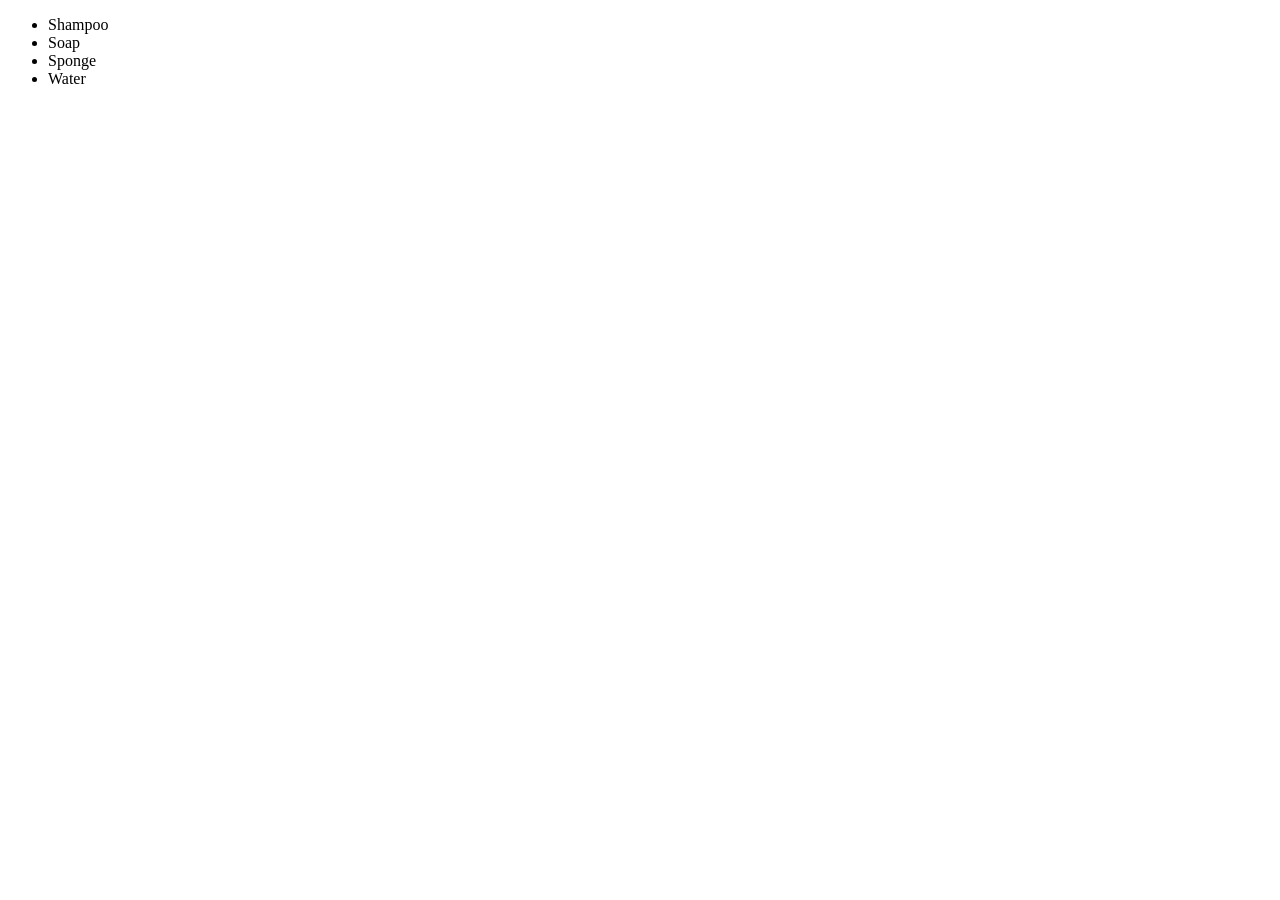
<file: Cookies_local_storage/6-index.html>
<!DOCTYPE html>
<html lang="en">
  <head>
    <meta charset="UTF-8" />
    <meta name="viewport" content="width=device-width, initial-scale=1.0" />
    <title>6-index</title>
  </head>
  <body>
    <script>
      let availableItems = ["Shampoo", "Soap", "Sponge", "Water"];

      function addItemToCart(item) {
        sessionStorage.setItem(item, true);
      }

      function createStore() {
        const $ul = document.createElement("ul");
        const $body = document.getElementsByTagName("body")[0];

        for (let i of availableItems) {
          let $li = document.createElement("li");
          $li.innerHTML = i;
          $li.addEventListener("click", function () {
            addItemToCart(i);
          });
          $ul.append($li);
        }
        $body.append($ul);
      }

      function displayCart() {
        if (sessionStorage.length) {
          const $p = document.createElement("p");
          const $body = document.getElementsByTagName("body")[0];
          $p.innerHTML = `You previously had ${sessionStorage.length} items in your cart`;
          $body.append($p);
        }
      }

      if (typeof Storage !== "undefined") {
        createStore();
        displayCart();
      } else {
        alert(
          "Sorry, your browser does not support Web storage. Try again with a better one"
        );
      }
    </script>
  </body>
</html>
</file>
<file: CSS_advanced/styles/32-style.css>
/*! normalize.css v8.0.1 | MIT License | github.com/necolas/normalize.css */
html {
  line-height: 1.15;
  -webkit-text-size-adjust: 100%;
}
body {
  margin: 0;
}
main {
  display: block;
}
h1 {
  font-size: 2em;
  margin: 0.67em 0;
}
hr {
  box-sizing: content-box;
  height: 0;
  overflow: visible;
}
pre {
  font-family: monospace, monospace;
  font-size: 1em;
}
a {
  background-color: transparent;
}
abbr[title] {
  border-bottom: none;
  text-decoration: underline;
  text-decoration: underline dotted;
}
b,
strong {
  font-weight: bolder;
}
code,
kbd,
samp {
  font-family: monospace, monospace;
  font-size: 1em;
}
small {
  font-size: 80%;
}
sub,
sup {
  font-size: 75%;
  line-height: 0;
  position: relative;
  vertical-align: baseline;
}
sub {
  bottom: -0.25em;
}
sup {
  top: -0.5em;
}
img {
  border-style: none;
}
button,
input,
optgroup,
select,
textarea {
  font-family: inherit;
  font-size: 100%;
  line-height: 1.15;
  margin: 0;
}
button,
input {
  overflow: visible;
}
button,
select {
  text-transform: none;
}
[type="button"],
[type="reset"],
[type="submit"],
button {
  -webkit-appearance: button;
}
[type="button"]::-moz-focus-inner,
[type="reset"]::-moz-focus-inner,
[type="submit"]::-moz-focus-inner,
button::-moz-focus-inner {
  border-style: none;
  padding: 0;
}
[type="button"]:-moz-focusring,
[type="reset"]:-moz-focusring,
[type="submit"]:-moz-focusring,
button:-moz-focusring {
  outline: 1px dotted ButtonText;
}
fieldset {
  padding: 0.35em 0.75em 0.625em;
}
legend {
  box-sizing: border-box;
  color: inherit;
  display: table;
  max-width: 100%;
  padding: 0;
  white-space: normal;
}
progress {
  vertical-align: baseline;
}
textarea {
  overflow: auto;
}
[type="checkbox"],
[type="radio"] {
  box-sizing: border-box;
  padding: 0;
}
[type="number"]::-webkit-inner-spin-button,
[type="number"]::-webkit-outer-spin-button {
  height: auto;
}
[type="search"] {
  -webkit-appearance: textfield;
  outline-offset: -2px;
}
[type="search"]::-webkit-search-decoration {
  -webkit-appearance: none;
}
::-webkit-file-upload-button {
  -webkit-appearance: button;
  font: inherit;
}
details {
  display: block;
}
summary {
  display: list-item;
}
template {
  display: none;
}
[hidden] {
  display: none;
}
/*# sourceMappingURL=normalize.min.css.map */

:root {
  --color-primary: #d73953;
  --color-black: #090909;
  --color-white: #ffffff;
  --color-light-grey: #f3f3f3;
  --color-dark-grey: #353535;
  --text-color: var(--color-black);

  --font-family-base: "Open Sans", "Helvetica Neue", Helvetica, Arial,
    sans-serif;
  --font-family-title: Raleway, "Helvetica Neue", Helvetica, Arial, sans-serif;

  --font-size-small: 1.2rem;
  --font-size-medium: 1.6rem;
  --font-size-large: 1.8rem;
  --font-size-x-large: 2.3rem;
  --font-size-xx-large: 4.8rem;

  --font-weight-regular: 400;
  --font-weight-bold: 700;

  --line-height-small: 1.2;
  --line-height-base: 1.5;
  --line-height-big: 1.8;

  --section-header-align: center;
  --section-tagline-transform: uppercase;
  --section-title-margin: 0;
  --section-title-color: var(--color-black);
  --section-padding: 5rem 0;
  --section-header-padding: 0 0 3rem;
  --section-body-padding: 0 0 3rem;
  --section-footer-padding: 3rem 0 0;
  --section-footer-align: center;
  --footer-padding: 5rem 0 1rem;

  --nav-item-font-family: var(--font-family-title);
  --nav-item-font-weight: var(--font-weight-bold);
  --nav-item-font-size: var(--font-size-medium);
  --nav-item-letter-spacing: 0.04rem;
  --nav-item-display: inline-block;
  --nav-item-margin: 0 0 3rem 0;
  --nav-item-link-hover: var(--color-white);

  --section-tagline-margin: 0;

  --button-display: inline-block;
  --button-padding: 1.5rem 3rem;
  --button-border: 0.2rem solid var(var(--color-primary));
  --button-color: var(--color-black);
  --button-text-decoration: none;
  --button-font-size: var(--font-size-large);
  --button-hover-color: var(--color-white);
  --button-hover-text-decoration: none;
  --button-hover-background: var(--color-primary);

  --header-padding: 4rem 0 0;
  --header-logo-position: relative;
  --header-logo-link-display: inline-block;
  --header-logo-link-position: absolute;
  --header-logo-link-top: -1rem;
  --header-logo-link-left: 0;

  --transition-duration: 0.3s;
  --transition-cubic-bezier: cubic-bezier(0.17, 0.67, 0, 1.01);
}

*,
*::before,
*::after {
  box-sizing: border-box;
}

html {
  scroll-behavior: smooth;
  font-size: 62.5%;
}

body {
  color: var(--text-color);
  font-family: var(--font-family-base);
  font-size: var(--font-size-medium);
  font-weight: var(--font-weight-regular);
  line-height: var(--line-height-base);
}

h1,
h2,
h3,
h4,
h5,
h6 {
  font-family: var(--font-family-title);
  font-weight: var(--font-weight-bold);
}

a:link {
  color: var(--text-color);
  text-decoration: none;
}

a:visited {
  font-style: italic;
}

a:hover {
  text-decoration: underline;
}

a:active {
  background-color: var(--color-light-grey);
}

.button {
  display: var(--button-display);
  padding: var(--button-padding);
  border: var(--button-border);
  font-size: var(--button-font-size);
  color: var(--button-color);
  text-decoration: var(--button-text-decoration);
}

.button:hover {
  color: var(--button-hover-color);
  text-decoration: var(--button-hover-text-decoration);
  background: var(--button-hover-background);
  transition-duration: var(--transition-duration);
  transition-property: color, background-color;
}

ul.row {
  margin: 0;
  padding: 0;
  list-style: none;
}

.navbar-menu {
  float: right;
}

.nav {
  margin: 0;
  padding: 0;
  list-style: none;
  text-align: center;
}

.nav .nav-item {
  font-family: var(--nav-item-font-family);
  font-weight: var(--nav-item-font-weight);
  font-size: var(--nav-item-font-size);
  letter-spacing: var(--nav-item-letter-spacing);
  display: var(--nav-item-display);
  margin: var(--nav-item-margin);
}

.nav .nav-link {
  display: block;
  padding: 0.5rem 1rem;
}

.nav .nav-link:hover {
  color: var(--nav-item-link-hover);
}

.nav .nav-link::before {
  content: "";
  position: absolute;
  bottom: 0;
  left: 0;
  background-color: var(--color-white);
  width: 0;
  height: 0.2rem;
  transition: var(--transition-duration) var(--transition-cubic-bezier);
}

.nav .nav-item:hover .nav-link::before {
  background-color: var(--color-primary);
  width: 100%;
}

.col-1-3 {
  width: 33.33%;
}

.col-1-2 {
  width: 50%;
}

.visually-hidden {
  display: none;
}

.card-category {
  color: var(--color-primary);
}

[class^="col-"] {
  float: left;
  padding: 0.5rem;
}

[data-section-theme="dark"] {
  --text-color: var(--color-white);
  --section-title-color: var(--color-white);
  background-color: var(--color-black);
  --button-color: var(--color-white);
}

.section {
  padding: var(--section-padding);
}

.section-header {
  text-align: var(--section-header-align);
  padding: var(--section-header-padding);
}

.section-body {
  padding: var(--section-body-padding);
}

.section-footer {
  padding: var(--section-footer-padding);
  text-align: var(--section-footer-align);
}

.section-title {
  font-family: var(--font-family-title);
  font-size: var(--font-size-xx-large);
  font-weight: var(--font-weight-bold);
  margin: var(--section-title-margin);
  color: var(--section-title-color);
}

.section-tagline {
  color: var(--color-primary);
  font-family: var(--font-family-title);
  text-transform: var(--section-tagline-transform);
  font-weight: var(--font-weight-bold);
  margin: var(--section-tagline-margin);
}

.container {
  width: 960px;
  margin-left: auto;
  margin-right: auto;
}

.row::after {
  content: "";
  display: table;
  clear: both;
}

.footer {
  padding: var(--footer-padding);
}

.footer-copyright {
  margin: 0;
  font-size: var(--font-size-small);
  color: var(--text-color);
}

.footer ul {
  text-align: right;
}

.footer-address {
  color: var(--text-color);
}

.social-link {
  display: block;
}

.social-link > svg {
  fill: var(--text-color);
}

.card-services .card-title {
  margin: 0;
}

.card-services a {
  display: block;
  padding: 2rem;
  background-color: var(--color-light-grey);
}

.card-services a:hover {
  color: var(--color-white);
  background-color: var(--color-primary);
  text-decoration: none;
}

.card-testimonial {
  text-align: center;
}

.card-testimonial .card-avatar {
  border-radius: 50%;
  width: 10rem;
  height: 10rem;
}

.card-testimonial .card-quote cite {
  display: block;
  padding-top: 1rem;
  color: var(--color-primary);
}

.section-hero {
  background-size: 90rem auto;
}

.section-hero .section-title {
  margin-bottom: 5rem;
}

.section-hero .section-inner {
  padding: 10rem 40rem 2rem 0;
}

.header {
  padding: var(--header-padding);
}

.header-logo {
  position: var(--header-logo-position);
}

.header-logo a {
  display: var(--header-logo-link-display);
  position: var(--header-logo-link-position);
  top: var(--header-logo-link-top);
  left: var(--header-logo-link-left);
}

.card-work .card-outer {
  position: relative;
  overflow: hidden;
}

.card-work .card-image img {
  height: 30rem;
  width: 100%;
  object-fit: cover;
  vertical-align: bottom;
}

.card-work .card-inner {
  position: absolute;
  top: -0.1rem;
  left: -0.1rem;
  right: -0.1rem;
  z-index: 1;
  transition: var(--transition-duration) var(--transition-cubic-bezier);
}

.card-work:hover .card-inner {
  background-color: rgba(0, 0, 0, 0.7);
}

.card-work .card-title {
  text-align: center;
  margin: 0;
  opacity: 0;
  height: 100%;
  position: relative;
}

.card-work .card-title a {
  display: block;
  text-decoration: none;
  padding-top: 45%;
}

.card-work .card-title a::after {
  position: absolute;
  top: 0;
  right: 0;
  left: 0;
  bottom: 0;
  content: "";
}

.card-work:hover .card-title {
  opacity: 1;
}

.card-testimonial .card-quote {
  position: relative;
}

.card-testimonial .card-quote::before {
  content: "\201C";
  position: absolute;
  top: -4.5rem;
  left: -1rem;
  color: #efeded;
  font-size: 10rem;
  z-index: -1;
}

.card-work:hover .card-image {
  transform: scale(1.2);
  transition: var(--transition-duration) var(--transition-cubic-bezier);
}

.card-work:hover .card-outer {
  transform: scale(0.95);
}
</file>
